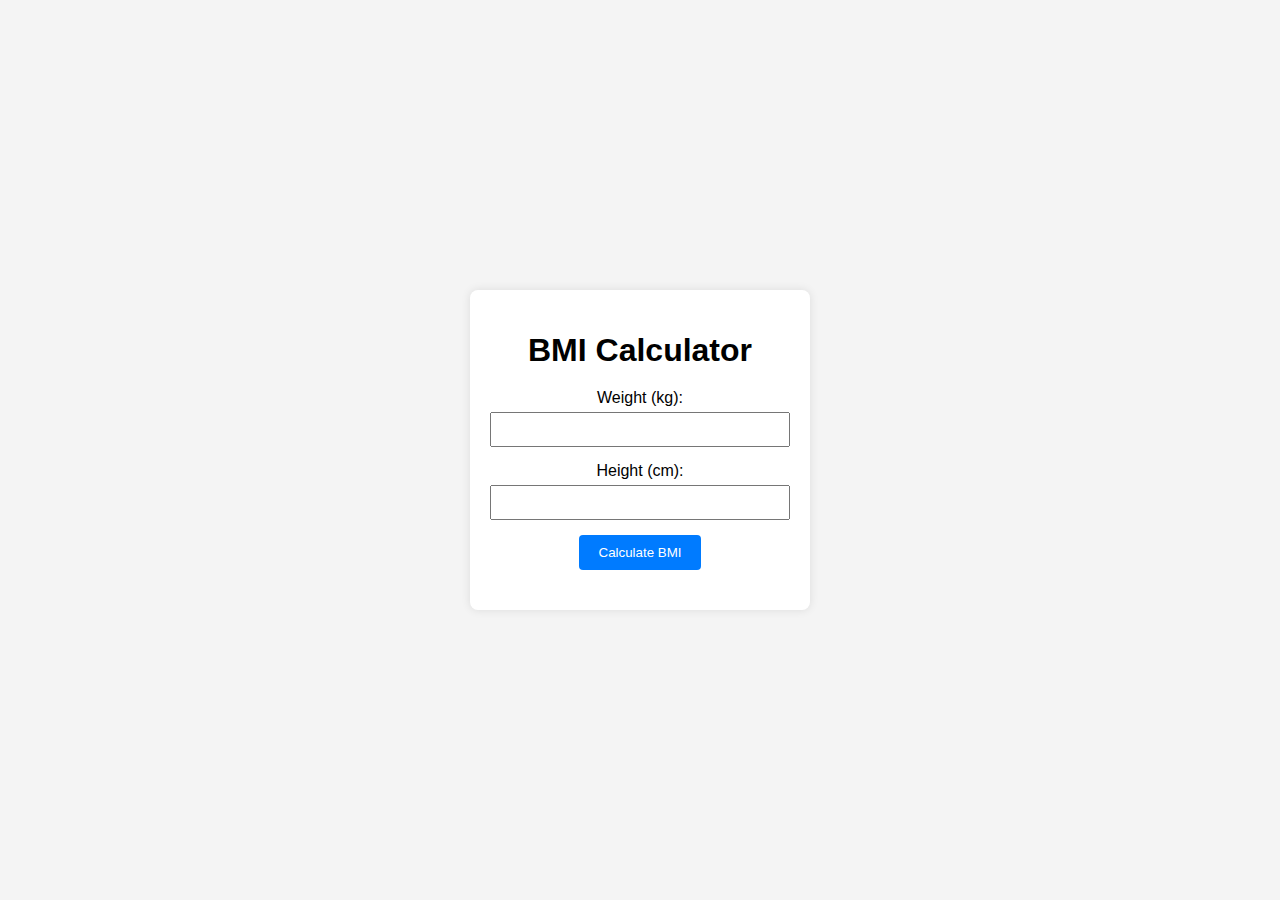
<file: Javascript/BMI/index.html>
<!DOCTYPE html>
<html lang="en">
<head>
    <meta charset="UTF-8">
    <meta name="viewport" content="width=device-width, initial-scale=1.0">
    <title>BMI Calculator</title>
    <link rel="stylesheet" href="styles.css">
</head>
<body>
    <div class="container">
        <h1>BMI Calculator</h1>
        <form id="bmi-form">
            <div>
                <label for="weight">Weight (kg):</label>
                <input type="number" id="weight" required>
            </div>
            <div>
                <label for="height">Height (cm):</label>
                <input type="number" id="height" required>
            </div>
            <button type="button" onclick="calculateBMI()">Calculate BMI</button>
        </form>
        <div id="result"></div>
    </div>
    <script src="script.js"></script>
</body>
</html>
</file>
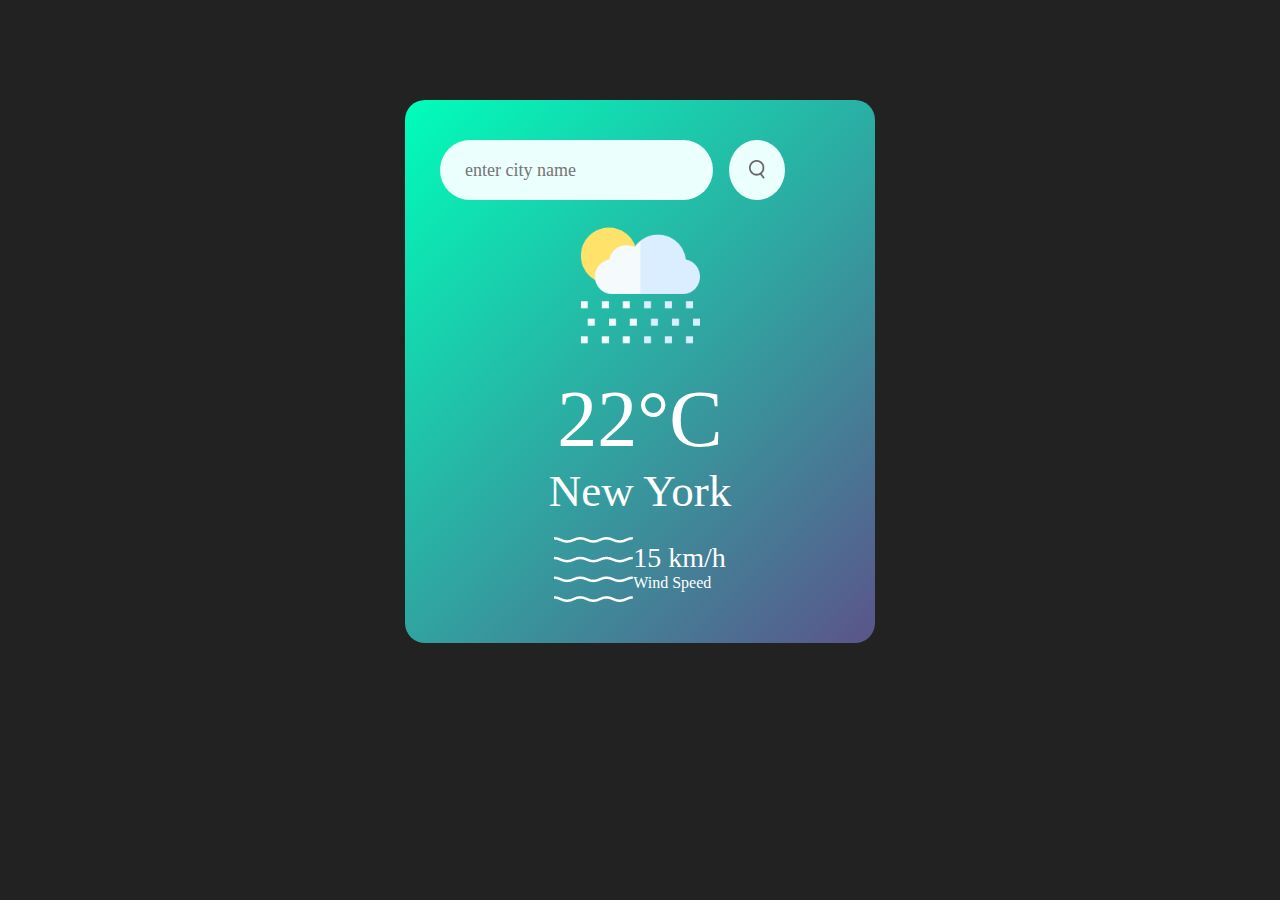
<file: Javascript/forecast/weather.html>
<!DOCTYPE html>
<html lang="en">
<head>
    <meta charset="UTF-8">
    <meta name="viewport" content="width=device-width, initial-scale=1.0">
    <link rel="stylesheet" href="weather.css">
    <title>Document</title>
</head>
<body>
    <div class="card">
        <div class="search">
            <input type="text" placeholder="enter city name" spellcheck="false">
            <button> <img src="search.png"></button>
        </div>
        <div class="weather">
            <img src="rain.png" class="weather-icon">
            <h1 class="temp">22°C</h1>
            <h2 class="city">New York</h2>
            <div class="col">
                <img src="humidity.png">
                <div>
                    <p class="humidity">15 km/h </p>
                    <p>Wind Speed</p>
                </div>
            </div>
        </div>
    </div>
</body>
</html>
</file>
<file: Javascript/BMI/styles.css>
body {
    font-family: Arial, sans-serif;
    display: flex;
    justify-content: center;
    align-items: center;
    height: 100vh;
    margin: 0;
    background-color: #f4f4f4;
}

.container {
    background-color: white;
    padding: 20px;
    border-radius: 8px;
    box-shadow: 0 0 10px rgba(0, 0, 0, 0.1);
    width: 300px;
    text-align: center;
}

h1 {
    margin-bottom: 20px;
}

form div {
    margin-bottom: 15px;
}

label {
    display: block;
    margin-bottom: 5px;
}

input {
    width: 100%;
    padding: 8px;
    box-sizing: border-box;
}

button {
    padding: 10px 20px;
    background-color: #007BFF;
    color: white;
    border: none;
    border-radius: 4px;
    cursor: pointer;
}

button:hover {
    background-color: #0056b3;
}

#result {
    margin-top: 20px;
    font-size: 18px;
}
</file>
<file: Javascript/forecast/weather.css>
*{
    margin:0;
    padding:0;
    font-family: 'Poppins','sans-serif';
    box-sizing:border-box;
}
body{
    background:#222;

}
.card{
    width:90%;
    max-width:470px;
    background: linear-gradient(135deg,#00feba,#5b548a);
    color:#fff;
    margin:100px auto 0;
    border-radius:20px;
    padding:40px 35px;
    text-align: center;
}
.search{
    width:100px;
    display:flex;
    align-items:center;
    justify-content:space-between;
}
.search input{
    border:0;
    outline:0;
    background:#ebfffc;
    color:#555;
    padding:10px 25px;
    height:60px;
    border-radius:30px;
    flex:1;
    margin-right:16px;
    font-size:18px;
    justify-content: center;
}
.search button{
    border:0;
    outline:0;
    background:#ebfffc;
    border-radius:50%;
    /* width:60px; */
    height:60px;
    cursor:pointer;
    padding: 20px;
}
.search button img{
    width:16px
}
.weather-icon{
    width:170px;
    magin-top:30px;
}
.weather h1{
    font-size:80px;
    font-weight:500;
}
.weather h2{
    font-size:45px;
    font-weight:400;
    margin-top: -10p;
}
.details{
    display: flex;
    align-items:center;
    justify-content:space-between;
    padding:0 20px;
    margin-top:50px;
}
.col{
    display:flex;
    align-items:center;
    text-align:left; 
    justify-content: center;
    margin-top: 20px;
}
col img{
    width:40px;
    margin-right:10px; */
}
.humidity, .wind{
    font-size: 28px;
    margin-top:-6px; */
}
</file>
